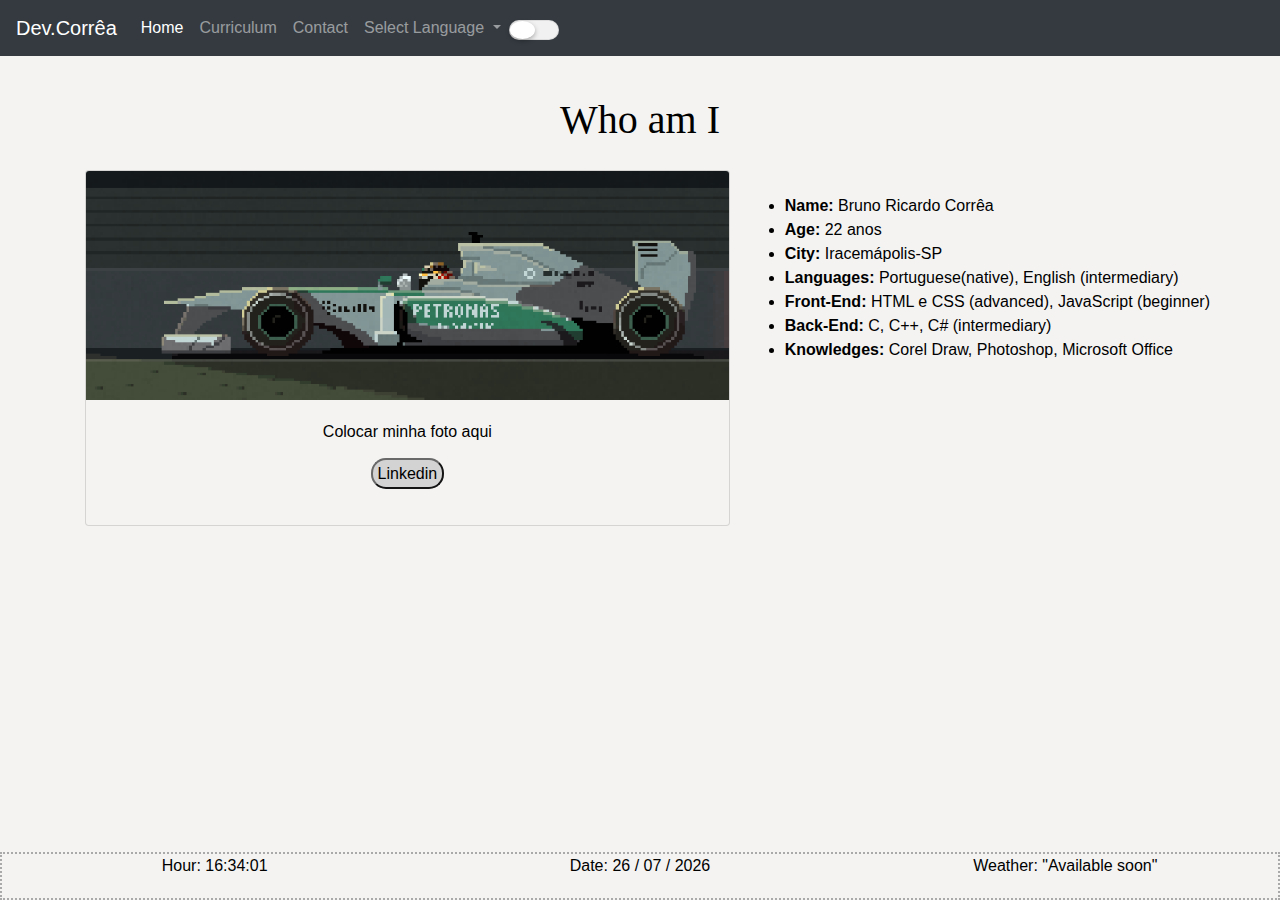
<file: index.html>
<!DOCTYPE HTML>
<!--EN index-->
<html>
<head>
    <meta name="viewport" content="widht=device-width,initial-scale=1, user-scalabe=no, minimum-scale=0.5,maximum-scale=3">
    <meta charset="utf-8">
    <title>Welcome!</title>
    <link rel="stylesheet" href="https://stackpath.bootstrapcdn.com/bootstrap/4.5.2/css/bootstrap.min.css" integrity="sha384-JcKb8q3iqJ61gNV9KGb8thSsNjpSL0n8PARn9HuZOnIxN0hoP+VmmDGMN5t9UJ0Z" crossorigin="anonymous">
    <link rel="stylesheet" type="text/css" href="style.css">
</head>

<body onload="calcIdade(),horario()" class="lightMode">
    <nav class="navbar navbar-expand-lg navbar-dark bg-dark">
      <a class="navbar-brand" href="#">Dev.Corrêa</a>
      <button class="navbar-toggler" type="button" data-toggle="collapse" data-target="#navbarNavDropdown" aria-controls="navbarNavDropdown" aria-expanded="false" aria-label="Toggle navigation">
        <span class="navbar-toggler-icon"></span>
      </button>
      <div class="collapse navbar-collapse" id="navbarNavDropdown">
        <ul class="navbar-nav">
          <li class="nav-item active">
            <a class="nav-link" href="#">Home <span class="sr-only">(current)</span></a>
          </li>
          <li class="nav-item">
            <a class="nav-link" href="curriculum.html">Curriculum</a>
          </li>
          <li class="nav-item">
            <a class="nav-link" href="contact.html">Contact</a>
          </li>
          <li class="nav-item dropdown">
            <a class="nav-link dropdown-toggle" href="#" id="navbarDropdownMenuLink" role="button" data-toggle="dropdown" aria-haspopup="true" aria-expanded="false">
              Select Language
            </a>
            <div class="dropdown-menu" aria-labelledby="navbarDropdownMenuLink">
              <a class="dropdown-item" href="indexPt.html">Portuguese</a>
              <a class="dropdown-item" href="#" onclick="alert('You are already in the English version of my website!')">English </a>
            </div>
          </li>
          <li>
            <div class="switch__container">
              <input id="switch-shadow" class="switch switch--shadow" type="checkbox" />
              <label for="switch-shadow"></label>
            </div>
          </li>
        </ul>
      </div>
    </nav>
    
    <!--End of NavBar-->
    
    <h1 class="tit">Who am I </h1>
    
    <!--Grid System-->
        
        <div class="container">
          <div class="row">
            <div class="col">
              <div class="card lightMode" style="width: 100%;">
                  <img src="f1.gif" class="card-img-top" alt="Foto Bruno">
                  <div class="card-body">
                    <p class="card-text fT">Colocar minha foto aqui</p>
                    <p class="fT"><a href="https://www.linkedin.com/in/brunorcorrea/?locale=en_US" target="_blank" id="fL">Linkedin</a></p>
                  </div>
            </div>
              </div>
            <div class="col-md-6-sm-12">
              <ul id="me">
                  <br>
                  <li><b>Name:</b> Bruno Ricardo Corrêa</li>
                  <li><b>Age:</b><span id="ida"> 0 anos</span></li>
                  <li><b>City:</b> Iracemápolis-SP</li>
                  <li><b>Languages:</b> Portuguese(native), English (intermediary)</li>
                  <li><b>Front-End:</b> HTML e CSS (advanced), JavaScript (beginner) </li>
                  <li><b>Back-End:</b> C, C++, C# (intermediary)</li>
                  <li><b>Knowledges:</b> Corel Draw, Photoshop, Microsoft Office</li>
              </ul>
            </div>
          </div>
        </div>
    <!--End of Grid System-->

    <!--Footer-->
    <div class="container-fluid footer lightMode" id="foot">
      <div class="row">
        <div class="col">Hour: <span id="hora"></span></div>
        <div class="col">Date: <span id="dat"></span></div>
        <div class="col">Weather: "Available soon"</div>
      </div>
    </div>
    <!--End do Footer-->

<script src="https://code.jquery.com/jquery-3.2.1.slim.min.js" integrity="sha384-KJ3o2DKtIkvYIK3UENzmM7KCkRr/rE9/Qpg6aAZGJwFDMVNA/GpGFF93hXpG5KkN" crossorigin="anonymous"></script>
<script src="https://cdnjs.cloudflare.com/ajax/libs/popper.js/1.12.9/umd/popper.min.js" integrity="sha384-ApNbgh9B+Y1QKtv3Rn7W3mgPxhU9K/ScQsAP7hUibX39j7fakFPskvXusvfa0b4Q" crossorigin="anonymous"></script>
<script src="https://maxcdn.bootstrapcdn.com/bootstrap/4.0.0-beta.3/js/bootstrap.min.js" integrity="sha384-a5N7Y/aK3qNeh15eJKGWxsqtnX/wWdSZSKp+81YjTmS15nvnvxKHuzaWwXHDli+4" crossorigin="anonymous"></script> 
<script src="func.js"></script>
    
</body>
</html>
</file>
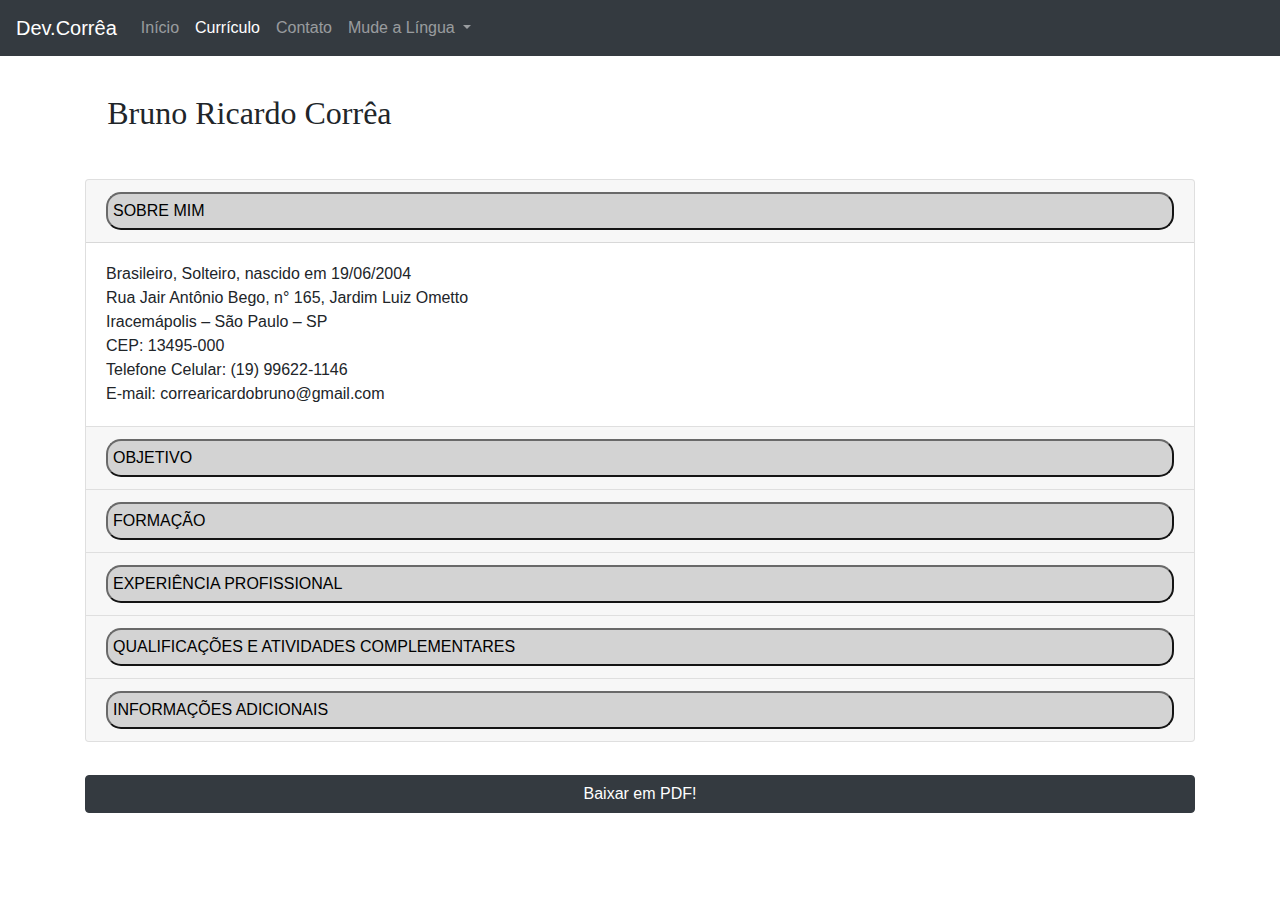
<file: curriculo.html>
<!DOCTYPE HTML>
<!--PT curriculo-->
<html>
<head>
    <meta name="viewport" content="widht=device-width,initial-scale=1, user-scalabe=no, minimum-scale=0.5,maximum-scale=3">
    <meta charset="utf-8">
    <title>Currículo</title>
    <link rel="stylesheet" href="https://stackpath.bootstrapcdn.com/bootstrap/4.5.2/css/bootstrap.min.css" integrity="sha384-JcKb8q3iqJ61gNV9KGb8thSsNjpSL0n8PARn9HuZOnIxN0hoP+VmmDGMN5t9UJ0Z" crossorigin="anonymous">
    <link rel="stylesheet" href="style.css">
</head>

<body>
    <nav class="navbar navbar-expand-lg navbar-dark bg-dark">
      <a class="navbar-brand" href="indexPt.html">Dev.Corrêa</a>
      <button class="navbar-toggler" type="button" data-toggle="collapse" data-target="#navbarNavDropdown" aria-controls="navbarNavDropdown" aria-expanded="false" aria-label="Toggle navigation">
        <span class="navbar-toggler-icon"></span>
      </button>
      <div class="collapse navbar-collapse" id="navbarNavDropdown">
        <ul class="navbar-nav">
          <li class="nav-item">
            <a class="nav-link" href="indexPt.html">Início </a>
          </li>
          <li class="nav-item active">
            <a class="nav-link" href="#">Currículo <span class="sr-only">(current)</span></a>
          </li>
          <li class="nav-item">
            <a class="nav-link" href="contato.html">Contato</a>
          </li>
          <li class="nav-item dropdown">
            <a class="nav-link dropdown-toggle" href="#" id="navbarDropdownMenuLink" role="button" data-toggle="dropdown" aria-haspopup="true" aria-expanded="false">
              Mude a Língua
            </a>
            <div class="dropdown-menu" aria-labelledby="navbarDropdownMenuLink">
              <a class="dropdown-item" href="#" onclick="alert('Você já está na versão em português desse site!')">Portuguese </a>
              <a class="dropdown-item" href="index.html">English </a>
            </div>
          </li>
        </ul>
      </div>
    </nav>
<!--End of NavBar-->
<div class="container cF">
    <h2 id="sp">Bruno Ricardo Corrêa</h2><br>
    <div class="accordion" id="accordionExample">
  <div class="card">
    <div class="card-header" id="headingOne">
      <h2 class="mb-0">
        <button class="btn btn-link btn-block text-left" id="fL" type="button" data-toggle="collapse" data-target="#collapseOne" aria-expanded="true" aria-controls="collapseOne">
          SOBRE MIM
        </button>
      </h2>
    </div>

    <div id="collapseOne" class="collapse show" aria-labelledby="headingOne" data-parent="#accordionExample">
      <div class="card-body">
          Brasileiro, Solteiro, nascido em 19/06/2004<br>
          Rua Jair Antônio Bego, n° 165, Jardim Luiz Ometto<br>
          Iracemápolis – São Paulo – SP<br>
          CEP: 13495-000<br>
          Telefone Celular: (19) 99622-1146<br>
          E-mail: correaricardobruno@gmail.com<br>
      </div>
    </div>
  </div>
  <div class="card">
    <div class="card-header" id="headingTwo">
      <h2 class="mb-0">
        <button class="btn btn-link btn-block text-left collapsed" id="fL" type="button" data-toggle="collapse" data-target="#collapseTwo" aria-expanded="false" aria-controls="collapseTwo">
          OBJETIVO
        </button>
      </h2>
    </div>
    <div id="collapseTwo" class="collapse" aria-labelledby="headingTwo" data-parent="#accordionExample">
      <div class="card-body">
        Buscando aprendizagem e aperfeiçoamento na carreira profissional, atendendo as metas imposta pela empresa, atingir objetivos e colaborar para o crescimento e desenvolvimento nela.
      </div>
    </div>
  </div>
  <div class="card">
    <div class="card-header" id="headingThree">
      <h2 class="mb-0">
        <button class="btn btn-link btn-block text-left collapsed" id="fL" type="button" data-toggle="collapse" data-target="#collapseThree" aria-expanded="false" aria-controls="collapseThree">
          FORMAÇÃO
        </button>
      </h2>
    </div>
    <div id="collapseThree" class="collapse" aria-labelledby="headingThree" data-parent="#accordionExample">
      <div class="card-body">
       <ul>
            <li>Informática Básica</li>
            <li>Web Designer</li>
            <li>Conhecimento em Hardware</li>
            <li>Manutenção de Computador</li>
            <li>Analista de Hardware e Software</li>
            <li>Desenvolvimento de Sistemas COTIL-Unicamp</li>
        </ul>
      </div>
    </div>
  </div>
    <div class="card">
    <div class="card-header" id="headingFour">
      <h2 class="mb-0">
        <button class="btn btn-link btn-block text-left collapsed" id="fL" type="button" data-toggle="collapse" data-target="#collapseFour" aria-expanded="false" aria-controls="collapseFour">
          EXPERIÊNCIA PROFISSIONAL
        </button>
      </h2>
    </div>
    <div id="collapseFour" class="collapse" aria-labelledby="headingFour" data-parent="#accordionExample">
      <div class="card-body">
        Em busca do primeiro emprego, buscando um programa de estágio que me permita aprender e conhecer a empresa e sua cultura ao mesmo tempo que estarei trabalhando na mesma.
      </div>
    </div>
  </div>
  <div class="card">
    <div class="card-header" id="headingFive">
      <h2 class="mb-0">
        <button class="btn btn-link btn-block text-left collapsed" id="fL" type="button" data-toggle="collapse" data-target="#collapseFive" aria-expanded="false" aria-controls="collapseFive">
          QUALIFICAÇÕES E ATIVIDADES COMPLEMENTARES
        </button>
      </h2>
    </div>
    <div id="collapseFive" class="collapse" aria-labelledby="headingFive" data-parent="#accordionExample">
      <div class="card-body">
        <ul>
            <li>Inglês</li>
            <li>Formatação de Computadores</li>
            <li>Conhecimento em Redes de Computadores</li>
            <li>Experiência em Photoshop,Corel Draw</li>
            <li>Experiência em uso de Word, Excel, PowerPoint</li>
        </ul>
      </div>
    </div>
  </div>
    <div class="card">
    <div class="card-header" id="headingSix">
      <h2 class="mb-0">
        <button class="btn btn-link btn-block text-left collapsed" id="fL" type="button" data-toggle="collapse" data-target="#collapseSix" aria-expanded="false" aria-controls="collapseSix">
          INFORMAÇÕES ADICIONAIS
        </button>
      </h2>
    </div>
    <div id="collapseSix" class="collapse" aria-labelledby="headingSix" data-parent="#accordionExample">
      <div class="card-body">
        Disponibilidade imediata.
      </div>
    </div>
  </div>
</div>
<a class="btn btn-dark btn-block" role="button" href="destroiComptador.mp4" onmouseover="trocaText()" onmouseout="trocText()" id="bD" download="TesteDeDownload.mp4">Baixar em PDF!</a>
<script src="https://code.jquery.com/jquery-3.2.1.slim.min.js" integrity="sha384-KJ3o2DKtIkvYIK3UENzmM7KCkRr/rE9/Qpg6aAZGJwFDMVNA/GpGFF93hXpG5KkN" crossorigin="anonymous"></script>
<script src="https://cdnjs.cloudflare.com/ajax/libs/popper.js/1.12.9/umd/popper.min.js" integrity="sha384-ApNbgh9B+Y1QKtv3Rn7W3mgPxhU9K/ScQsAP7hUibX39j7fakFPskvXusvfa0b4Q" crossorigin="anonymous"></script>
<script src="https://maxcdn.bootstrapcdn.com/bootstrap/4.0.0-beta.3/js/bootstrap.min.js" integrity="sha384-a5N7Y/aK3qNeh15eJKGWxsqtnX/wWdSZSKp+81YjTmS15nvnvxKHuzaWwXHDli+4" crossorigin="anonymous"></script> 
<script src="func.js"></script>
</body>
</html>
</file>
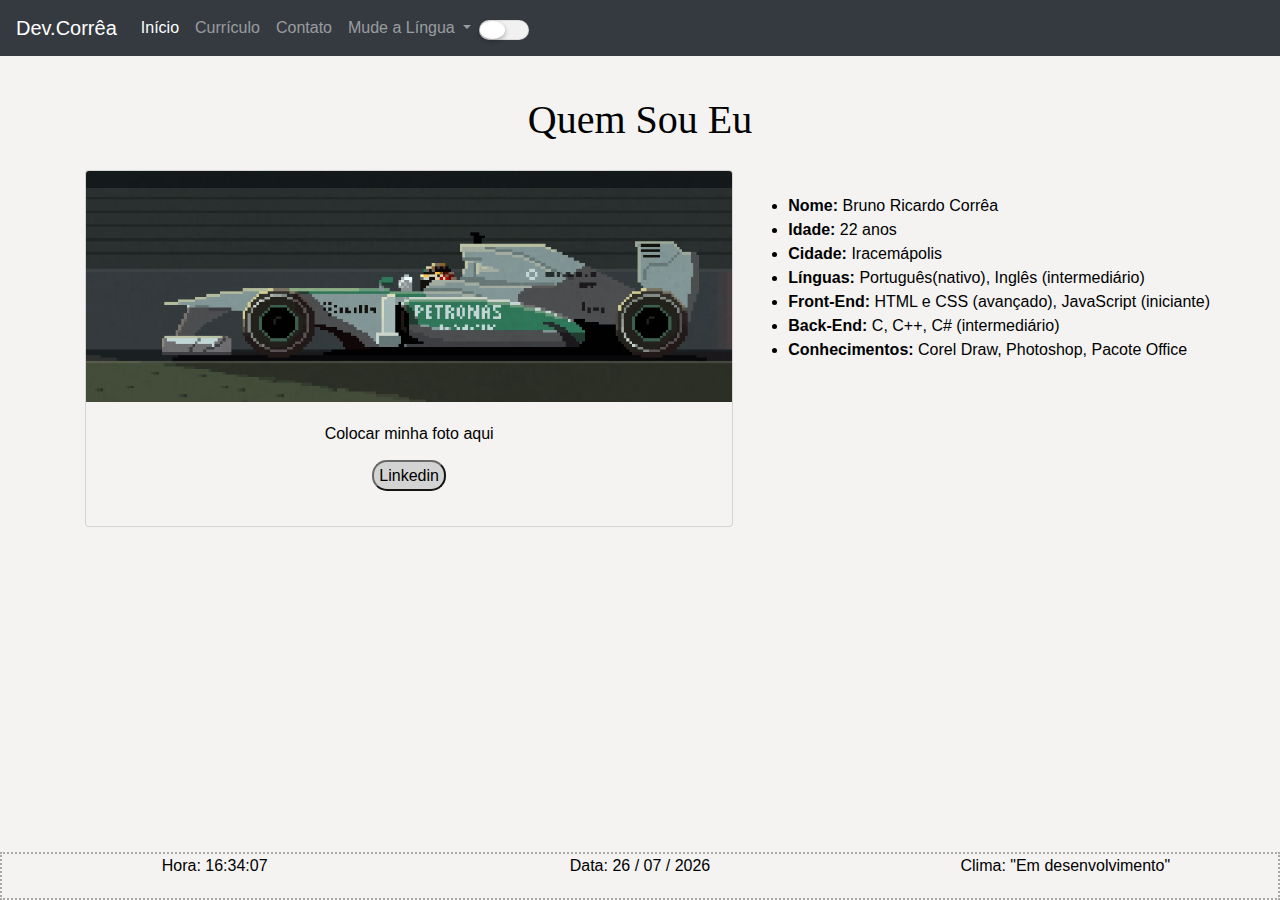
<file: indexPt.html>
<!DOCTYPE HTML>
<!--PT index-->
<html>
<head>
    <meta name="viewport" content="width=device-width,initial-scale=1, user-scalabe=no, minimum-scale=0.5,maximum-scale=3">
    <meta charset="utf-8">
    <title>Bem Vindo!</title>
    <link rel="stylesheet" href="https://stackpath.bootstrapcdn.com/bootstrap/4.5.2/css/bootstrap.min.css" integrity="sha384-JcKb8q3iqJ61gNV9KGb8thSsNjpSL0n8PARn9HuZOnIxN0hoP+VmmDGMN5t9UJ0Z" crossorigin="anonymous">
    <link rel="stylesheet" href="style.css">
</head>

<body onload="calcIdade(),horario()" class="body lightMode">
<!--NavBar-->
    <nav class="navbar navbar-expand-lg navbar-dark bg-dark">
      <a class="navbar-brand" href="#">Dev.Corrêa</a>
      <button class="navbar-toggler" type="button" data-toggle="collapse" data-target="#navbarNavDropdown" aria-controls="navbarNavDropdown" aria-expanded="false" aria-label="Toggle navigation">
        <span class="navbar-toggler-icon"></span>
      </button>
      <div class="collapse navbar-collapse" id="navbarNavDropdown">
        <ul class="navbar-nav">
          <li class="nav-item active">
            <a class="nav-link" href="#">Início <span class="sr-only">(current)</span></a>
          </li>
          <li class="nav-item">
            <a class="nav-link" href="curriculo.html">Currículo</a>
          </li>
          <li class="nav-item">
            <a class="nav-link" href="contato.html">Contato</a>
          </li>
          <li class="nav-item dropdown">
            <a class="nav-link dropdown-toggle" href="#" id="navbarDropdownMenuLink" role="button" data-toggle="dropdown" aria-haspopup="true" aria-expanded="false">
              Mude a Língua
            </a>
            <div class="dropdown-menu" aria-labelledby="navbarDropdownMenuLink">
              <a class="dropdown-item" href="#" onclick="alert('Você já está na versão em português desse site!')">Portuguese </a>
              <a class="dropdown-item" href="index.html">English </a>
            </div>
          </li>
          <li>
            <div class="switch__container">
              <input id="switch-shadow" class="switch switch--shadow" type="checkbox" onchange="dark()" />
              <label for="switch-shadow"></label>
            </div>
          </li>
        </ul>
      </div>
    </nav>
<!--End of NavBar-->
    
    <h1 class="tit">Quem Sou Eu </h1>
    
<!--Grid System-->
    
    <div class="container">
      <div class="row">
        <div class="col">
          <div class="card lightMode" style="width: 100%;">
              <img src="f1.gif" class="card-img-top" alt="Foto Bruno">
              <div class="card-body">
                <p class="card-text fT">Colocar minha foto aqui</p>
                <p class="fT"><a href="https://linkedin.com/in/brunorcorrea" target="_blank" id="fL">Linkedin</a></p>
              </div>
         </div>
          </div>
        <div class="col-md-6-sm-12">
          <ul id="me">
              <br>
              <li><b>Nome:</b> Bruno Ricardo Corrêa</li>
              <li><b>Idade:</b><span id="ida"> 0 anos</span></li>
              <li><b>Cidade:</b> Iracemápolis</li>
              <li><b>Línguas:</b> Português(nativo), Inglês (intermediário)</li>
              <li><b>Front-End:</b> HTML e CSS (avançado), JavaScript (iniciante) </li>
              <li><b>Back-End:</b> C, C++, C# (intermediário)</li>
              <li><b>Conhecimentos:</b> Corel Draw, Photoshop, Pacote Office</li>
          </ul>
        </div>
      </div>
    </div>
<!--End of Grid System-->

<!--Footer-->
<footer class="container-fluid footer lightMode">
  <div class="row">
    <div class="col">Hora: <span id="hora"></span></div>
    <div class="col">Data: <span id="dat"></span></div>
    <div class="col">Clima: "Em desenvolvimento"</div>
  </div>
</footer>
<!--End do Footer-->

<!--BootStrap Scripts-->
<script src="https://code.jquery.com/jquery-3.2.1.slim.min.js" integrity="sha384-KJ3o2DKtIkvYIK3UENzmM7KCkRr/rE9/Qpg6aAZGJwFDMVNA/GpGFF93hXpG5KkN" crossorigin="anonymous"></script>
<script src="https://cdnjs.cloudflare.com/ajax/libs/popper.js/1.12.9/umd/popper.min.js" integrity="sha384-ApNbgh9B+Y1QKtv3Rn7W3mgPxhU9K/ScQsAP7hUibX39j7fakFPskvXusvfa0b4Q" crossorigin="anonymous"></script>
<script src="https://maxcdn.bootstrapcdn.com/bootstrap/4.0.0-beta.3/js/bootstrap.min.js" integrity="sha384-a5N7Y/aK3qNeh15eJKGWxsqtnX/wWdSZSKp+81YjTmS15nvnvxKHuzaWwXHDli+4" crossorigin="anonymous"></script> 
<!--End of BootStraps Scripts-->
<script type="text/javascript" src="func.js"></script>
</body>
</html>
</file>
<file: style.css>
.tit{
    text-align: center;
    margin-top: 1em;
    font-family:serif;
    font-style: bold;
    margin-bottom: 2%;
}
.fT{
    text-align: center;
    margin-bottom: 3%;
}
#fL{
    
    background-color: lightgrey;
    border-color:dimgray;
    border-style: outset;
    border-radius: 15px;
    border-width: 2px;
    color:black;
    padding: 5px;
    text-align: center;
    
}
#fL:hover{
    background-color: dimgray;
    color: white;
    border-style: inset;
}
.nF{
    margin-bottom: 3%;
}

.dF{
    border-style:double;
    padding: 2%;
    text-align: center;
    background-color: rgba(10,100,467,0.2);
    width:70%;
}

.aF{
    text-align:center;
    padding:0%;
    margin-top: auto;
    margin-bottom: auto;
    margin-left: 25%;
    margin-right:25%;
    width:50%;
}

#bD{
    margin-top: 3%;
}
.cF{
   margin-top:3%; 
}

#sp{
    font-family: cursive;
    margin: 2%;
}

@media only Screen and (max-width: 700px){
.nF{
    margin-bottom: 5%;
}
}

.footer{
    width: 100%;
    height: 3em;
    position: fixed;
    bottom: 0;
    background-color: rgb(36, 36, 36);
    border: 2px dotted darkgrey;
    text-align:center;
}

.switch {
    position: absolute;
    margin-left: -9999px;
    visibility: hidden;
  }
  
  .switch + label {
    display: block;
    position: relative;
    cursor: pointer;
    outline: none;
    user-select: none;
  }

  .switch--shadow + label {
    padding: 2px;
    width: 50px;
    height: 20px;
    background-color: #dddddd;
    border-radius: 60px;
    margin-top:12px;
  }

  .switch--shadow + label:before,
.switch--shadow + label:after {
  display: block;
  position: absolute;
  top: 1px;
  left: 1px;
  bottom: 1px;
  content: '';
}
.switch--shadow + label:before {
  right: 1px;
  background-color: #f1f1f1;
  border-radius: 60px;
  transition: all 0.4s;
}
.switch--shadow + label:after {
  width: 25px;
  background-color: #fff;
  border-radius: 100%;
  box-shadow: 0 2px 5px rgba(0, 0, 0, 0.3);
  transition: all 0.4s;
}

.switch--shadow:checked + label:before {
    background-color: #8ce196;
  }
  .switch--shadow:checked + label:after {
    transform: translateX(24px);
  }

  
.darkMode{
    background-color: #212529;
    color: #899095;
}

.lightMode{
    background-color: #f4f3f2;
    color: black;
}
</file>
